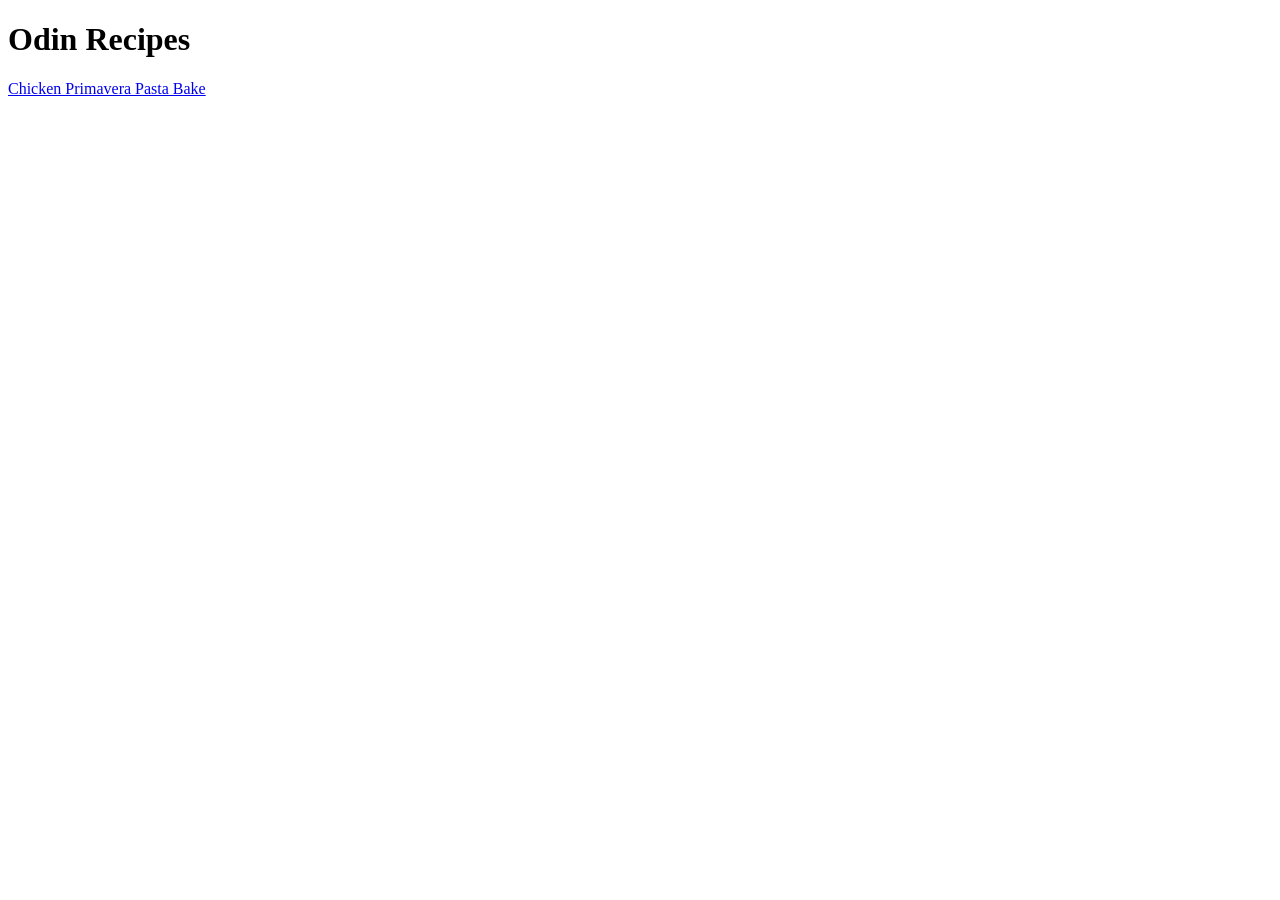
<file: index.html>
<!DOCTYPE html>
<html lang="en">
<head>
    <meta charset="UTF-8">
    <meta name="viewport" content="width=device-width, initial-scale=1.0">
    <title>Odin Recipes</title>
   
</head>
<body>
    <h1>Odin Recipes</h1>
    <a href="recipes/chickenPrimavera.html">Chicken Primavera Pasta Bake</a>
</body>
</html>
</file>
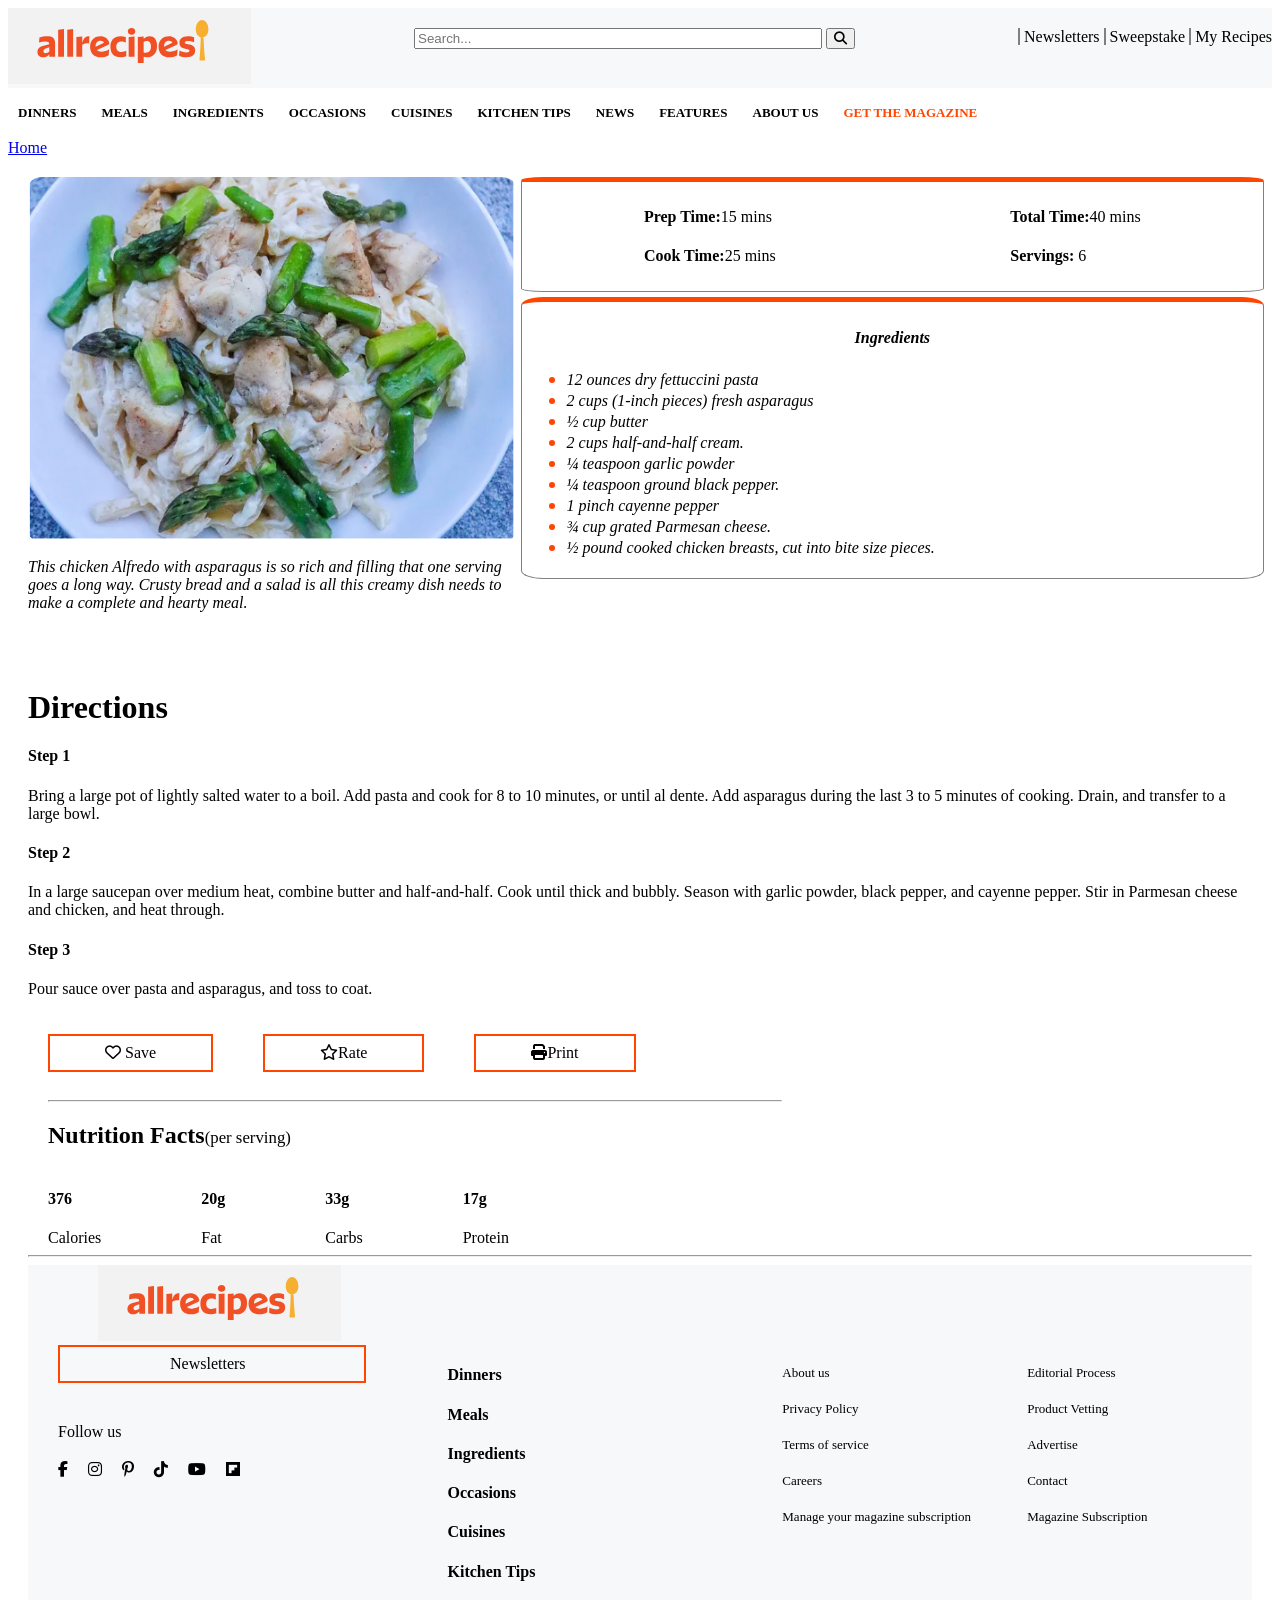
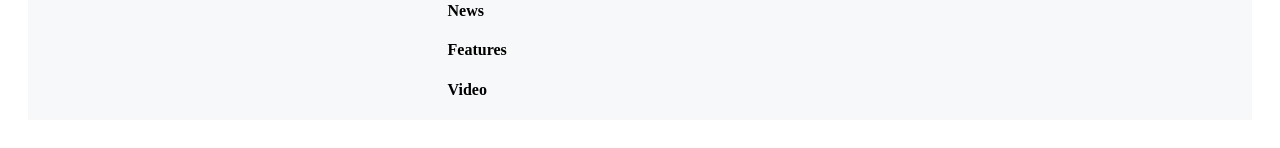
<file: recipes/chickenandAsparagusFettuccine.html>
<!doctype html>
<html lang="en">
  <head>
    <meta charset="UTF-8" />
    <meta name="viewport" content="width=device-width, initial-scale=1.0" />
    <title>Chicken and Asparagus Fettuccine Recipe</title>
    <link rel="stylesheet" href="../style/style.css" />
    <link
      rel="stylesheet"
      href="https://cdnjs.cloudflare.com/ajax/libs/font-awesome/6.5.1/css/all.min.css"
    />
  </head>
  <body>
    <header id="recipe-header">
      <div id="header-image">
        <img
          src="/directionsImages/Screenshot from 2026-04-17 12-23-01.png"
          alt="header image"
        />
      </div>
      <div id="search-bar">
        <input type="text" placeholder="Search..." name="search" />
        <button type="submit"><i class="fa fa-search"></i></button>
      </div>
      <div id="side-list">
        <span class="sidelist1">Newsletters</span>
        <span class="sidelist1">Sweepstake</span>
        <span class="sidelist1">My Recipes</span>
      </div>
    </header>
    <div id="header-list">
      <h4>DINNERS</h4>
      <h4>MEALS</h4>
      <h4>INGREDIENTS</h4>
      <h4>OCCASIONS</h4>
      <h4>CUISINES</h4>
      <h4>KITCHEN TIPS</h4>
      <h4>NEWS</h4>
      <h4>FEATURES</h4>
      <h4>ABOUT US</h4>
      <h4 id="mag">GET THE MAGAZINE</h4>
    </div>

    <a href="../index.html">Home</a>
    <div id="img-prep-ingredients-wrapper">
      <div id="recipe-cover-photo">
        <img
          src="/directionsImages/Screenshot from 2026-04-24 09-51-25.png"
          alt="chicken and Asparagus Fettuccine"
        />
        <div id="Recipe-desc">
          <p>
           This chicken Alfredo with asparagus is so rich and filling that one serving goes a long way. Crusty bread and a salad is all this creamy dish needs to make a complete and hearty meal.
          </p>
        </div>
      </div>
      <div id="prep-ingredients-wrapper">
        <div id="prep-details">
          <div class="prep-row">
            <h4>Prep Time:<span class="breakoff">15 mins</span></h4>
            <h4>Cook Time:<span class="breakoff">25 mins</span></h4>
          </div>
          <div class="prep-row">
            <h4>Total Time:<span class="breakoff">40 mins</span></h4>
            <h4>Servings:<span class="breakoff"> 6</span></h4>
          </div>
        </div>
        <div id="ingredients-container">
          <h4 id="ingredients-title">Ingredients</h4>
          <ul id="ingredients-list">
            <li>12 ounces dry fettuccini pasta</li>
            <li>2 cups (1-inch pieces) fresh asparagus</li>
            <li>½ cup butter</li>
            <li>2 cups half-and-half cream.</li>
            <li>
             ¼ teaspoon garlic powder
            </li>
            <li>¼ teaspoon ground black pepper.</li>
            <li>1 pinch cayenne pepper</li>
            <li>¾ cup grated Parmesan cheese.</li>
            <li>½ pound cooked chicken breasts, cut into bite size pieces.</li>
          </ul>
        </div>
      </div>
    </div>
    <div id="directions">
      <h1>Directions</h1>
      <h4>Step 1</h4>
      <p>
       Bring a large pot of lightly salted water to a boil. Add pasta and cook for 8 to 10 minutes, or until al dente. Add asparagus during the last 3 to 5 minutes of cooking. Drain, and transfer to a large bowl.
      </p>
      
      <h4>Step 2</h4>
      <p>
       In a large saucepan over medium heat, combine butter and half-and-half. Cook until thick and bubbly. Season with garlic powder, black pepper, and cayenne pepper. Stir in Parmesan cheese and chicken, and heat through.
      </p>

      <h4>Step 3</h4>
      <p>
       Pour sauce over pasta and asparagus, and toss to coat.
      </p>
    <div id="options">
      <div class="option-action">
        <i class="fa-regular fa-heart"></i> <span>Save</span>
      </div>
      <div class="option-action">
        <i class="fa-regular fa-star"></i><span>Rate</span>
      </div>
      <div class="option-action">
        <i class="fa-solid fa-print"></i><span>Print</span>
      </div>
    </div>
    <div id="line">
      <hr />
    </div>
    <div id="nutritional-facts-title">
      <h2>Nutrition Facts<span class="breakoff1">(per serving)</span></h2>
    </div>
    <div id="nutritional-facts">
      <div class="nutritional-facets">
        <h4>376</h4>
        <span>Calories</span>
      </div>
      <div class="nutritional-facets">
        <h4>20g</h4>
        <span>Fat</span>
      </div>
      <div class="nutritional-facets">
        <h4>33g</h4>
        <span>Carbs</span>
      </div>
      <div class="nutritional-facets">
        <h4>17g</h4>
        <span>Protein</span>
      </div>
    </div>
    <hr />
    <footer id="footer">
      <div id="footer-img">
        <img
          src="/directionsImages/Screenshot from 2026-04-17 12-23-01.png"
          alt="size logo"
        />
      </div>
      <div id="footer-content">
        <div id="newsletter-socials">
          <div id="footer-hover">
            <span>Newsletters</span>
          </div>
          <span id="follow-words">Follow us</span>
          <div id="socials">
            <div class="socials-option">
              <i class="fa-brands fa-facebook-f"></i>
            </div>
            <div class="socials-option">
              <i class="fa-brands fa-instagram"></i>
            </div>
            <div class="socials-option">
              <i class="fa-brands fa-pinterest-p"></i>
            </div>
            <div class="socials-option">
              <i class="fa-brands fa-tiktok"></i>
            </div>
            <div class="socials-option">
              <i class="fa-brands fa-youtube"></i>
            </div>
            <div class="socials-option">
              <i class="fa-brands fa-flipboard"></i>
            </div>
          </div>
        </div>
        <div id="quicklinks1">
          <h4>Dinners</h4>
          <h4>Meals</h4>
          <h4>Ingredients</h4>
          <h4>Occasions</h4>
          <h4>Cuisines</h4>
          <h4>Kitchen Tips</h4>
          <h4>News</h4>
          <h4>Features</h4>
          <h4>Video</h4>
        </div>
        <div id="quicklinks2">
          <span>About us</span>
          <span>Privacy Policy</span>
          <span>Terms of service</span>
          <span>Careers</span>
          <span>Manage your magazine subscription</span>
        </div>
        <div id="quicklinks3">
          <span>Editorial Process</span>
          <span>Product Vetting</span>
          <span>Advertise</span>
          <span>Contact</span>
          <span>Magazine Subscription</span>
        </div>
      </div>
    </footer>
  </body>
</html>
</file>
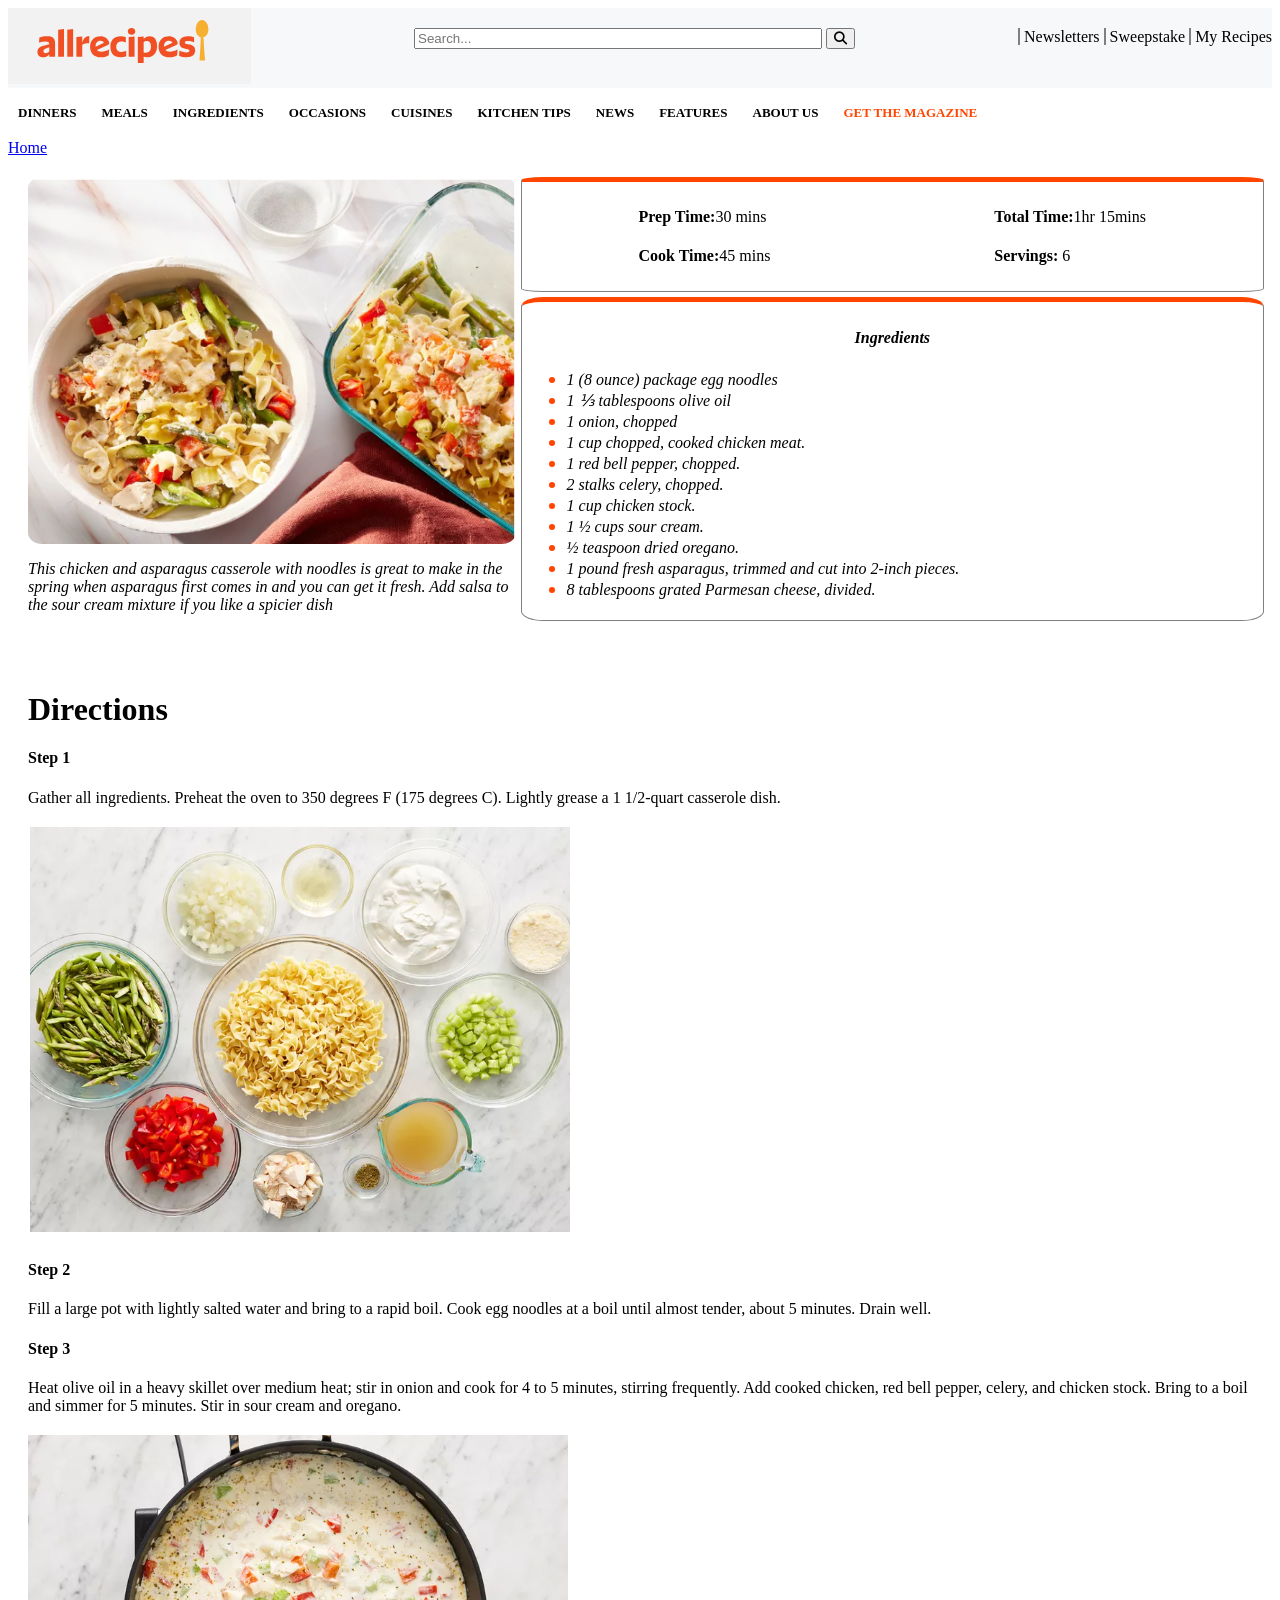
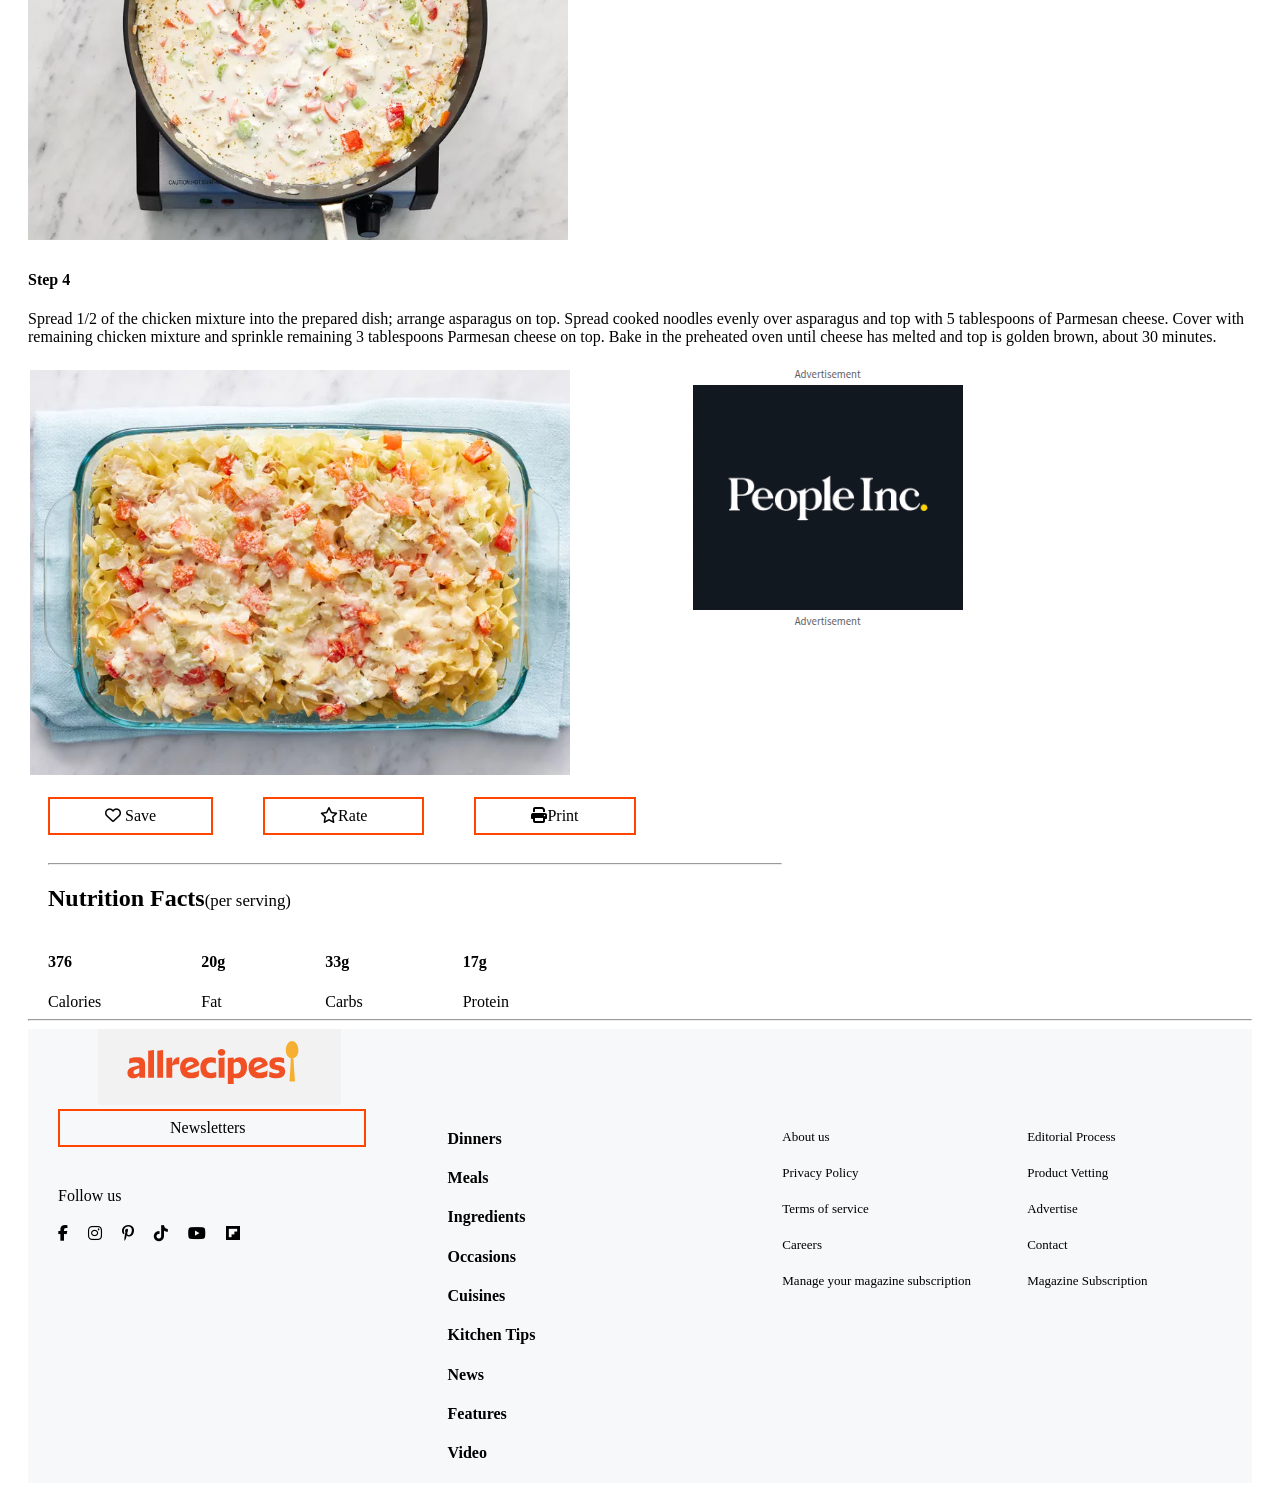
<file: recipes/chickenAsparagusCasserole.html>
<!doctype html>
<html lang="en">
  <head>
    <meta charset="UTF-8" />
    <meta name="viewport" content="width=device-width, initial-scale=1.0" />
    <title>Chicken Asparagus Casserole Recipe</title>
    <link rel="stylesheet" href="../style/style.css" />
    <link
      rel="stylesheet"
      href="https://cdnjs.cloudflare.com/ajax/libs/font-awesome/6.5.1/css/all.min.css"
    />
  </head>
  <body>
    <header id="recipe-header">
      <div id="header-image">
        <img
          src="/directionsImages/Screenshot from 2026-04-17 12-23-01.png"
          alt="header image"
        />
      </div>
      <div id="search-bar">
        <input type="text" placeholder="Search..." name="search" />
        <button type="submit"><i class="fa fa-search"></i></button>
      </div>
      <div id="side-list">
        <span class="sidelist1">Newsletters</span>
        <span class="sidelist1">Sweepstake</span>
        <span class="sidelist1">My Recipes</span>
      </div>
    </header>
    <div id="header-list">
      <h4>DINNERS</h4>
      <h4>MEALS</h4>
      <h4>INGREDIENTS</h4>
      <h4>OCCASIONS</h4>
      <h4>CUISINES</h4>
      <h4>KITCHEN TIPS</h4>
      <h4>NEWS</h4>
      <h4>FEATURES</h4>
      <h4>ABOUT US</h4>
      <h4 id="mag">GET THE MAGAZINE</h4>
    </div>

    <a href="../index.html">Home</a>
    <div id="img-prep-ingredients-wrapper">
      <div id="recipe-cover-photo">
        <img
          src="/directionsImages/Screenshot from 2026-04-23 21-20-28.png"
          alt="chicken Primavera"
        />
        <div id="Recipe-desc">
          <p>
           This chicken and asparagus casserole with noodles is great to make in the spring when asparagus first comes in and you can get it fresh. Add salsa to the sour cream mixture if you like a spicier dish
          </p>
        </div>
      </div>
      <div id="prep-ingredients-wrapper">
        <div id="prep-details">
          <div class="prep-row">
            <h4>Prep Time:<span class="breakoff">30 mins</span></h4>
            <h4>Cook Time:<span class="breakoff">45 mins</span></h4>
          </div>
          <div class="prep-row">
            <h4>Total Time:<span class="breakoff">1hr 15mins</span></h4>
            <h4>Servings:<span class="breakoff"> 6</span></h4>
          </div>
        </div>
        <div id="ingredients-container">
          <h4 id="ingredients-title">Ingredients</h4>
          <ul id="ingredients-list">
            <li>1 (8 ounce) package egg noodles</li>
            <li>1 ⅓ tablespoons olive oil</li>
            <li>1 onion, chopped</li>
            <li>1 cup chopped, cooked chicken meat.</li>
            <li>
             1 red bell pepper, chopped.
            </li>
            <li>2 stalks celery, chopped.</li>
            <li>1 cup chicken stock.</li>
            <li>1 ½ cups sour cream.</li>
            <li>½ teaspoon dried oregano.</li>
            <li>1 pound fresh asparagus, trimmed and cut into 2-inch pieces.</li>
            <li>8 tablespoons grated Parmesan cheese, divided.</li>
          </ul>
        </div>
      </div>
    </div>
    <div id="directions">
      <h1>Directions</h1>
      <h4>Step 1</h4>
      <p>
        Gather all ingredients. Preheat the oven to 350 degrees F (175 degrees C). Lightly grease a 1 1/2-quart casserole dish.
      </p>
      <img
        src="/directionsImages/Screenshot from 2026-04-24 09-35-44.png"
        alt="step 1 image"
      />
      <h4>Step 2</h4>
      <p>
        Fill a large pot with lightly salted water and bring to a rapid boil. Cook egg noodles at a boil until almost tender, about 5 minutes. Drain well.
      </p>

      <h4>Step 3</h4>
      <p>
        Heat olive oil in a heavy skillet over medium heat; stir in onion and cook for 4 to 5 minutes, stirring frequently. Add cooked chicken, red bell pepper, celery, and chicken stock. Bring to a boil and simmer for 5 minutes. Stir in sour cream and oregano.
      </p>
      <img
        src="/directionsImages/Screenshot from 2026-04-24 09-40-12.png"
        alt="step 3 image"
      />
      <h4>Step 4</h4>
      <p>
        Spread 1/2 of the chicken mixture into the prepared dish; arrange asparagus on top. Spread cooked noodles evenly over asparagus and top with 5 tablespoons of Parmesan cheese. Cover with remaining chicken mixture and sprinkle remaining 3 tablespoons Parmesan cheese on top. Bake in the preheated oven until cheese has melted and top is golden brown, about 30 minutes.
      </p>
      <div class="ad">
        <img
          src="/directionsImages/Screenshot from 2026-04-24 09-42-14.png"
          alt="step 4"
        />
        <img
          src="/directionsImages/Screenshot from 2026-04-14 12-54-32.png"
          alt="advertisment"
        />
      </div>
    <div id="options">
      <div class="option-action">
        <i class="fa-regular fa-heart"></i> <span>Save</span>
      </div>
      <div class="option-action">
        <i class="fa-regular fa-star"></i><span>Rate</span>
      </div>
      <div class="option-action">
        <i class="fa-solid fa-print"></i><span>Print</span>
      </div>
    </div>
    <div id="line">
      <hr />
    </div>
    <div id="nutritional-facts-title">
      <h2>Nutrition Facts<span class="breakoff1">(per serving)</span></h2>
    </div>
    <div id="nutritional-facts">
      <div class="nutritional-facets">
        <h4>376</h4>
        <span>Calories</span>
      </div>
      <div class="nutritional-facets">
        <h4>20g</h4>
        <span>Fat</span>
      </div>
      <div class="nutritional-facets">
        <h4>33g</h4>
        <span>Carbs</span>
      </div>
      <div class="nutritional-facets">
        <h4>17g</h4>
        <span>Protein</span>
      </div>
    </div>
    <hr />
    <footer id="footer">
      <div id="footer-img">
        <img
          src="/directionsImages/Screenshot from 2026-04-17 12-23-01.png"
          alt="size logo"
        />
      </div>
      <div id="footer-content">
        <div id="newsletter-socials">
          <div id="footer-hover">
            <span>Newsletters</span>
          </div>
          <span id="follow-words">Follow us</span>
          <div id="socials">
            <div class="socials-option">
              <i class="fa-brands fa-facebook-f"></i>
            </div>
            <div class="socials-option">
              <i class="fa-brands fa-instagram"></i>
            </div>
            <div class="socials-option">
              <i class="fa-brands fa-pinterest-p"></i>
            </div>
            <div class="socials-option">
              <i class="fa-brands fa-tiktok"></i>
            </div>
            <div class="socials-option">
              <i class="fa-brands fa-youtube"></i>
            </div>
            <div class="socials-option">
              <i class="fa-brands fa-flipboard"></i>
            </div>
          </div>
        </div>
        <div id="quicklinks1">
          <h4>Dinners</h4>
          <h4>Meals</h4>
          <h4>Ingredients</h4>
          <h4>Occasions</h4>
          <h4>Cuisines</h4>
          <h4>Kitchen Tips</h4>
          <h4>News</h4>
          <h4>Features</h4>
          <h4>Video</h4>
        </div>
        <div id="quicklinks2">
          <span>About us</span>
          <span>Privacy Policy</span>
          <span>Terms of service</span>
          <span>Careers</span>
          <span>Manage your magazine subscription</span>
        </div>
        <div id="quicklinks3">
          <span>Editorial Process</span>
          <span>Product Vetting</span>
          <span>Advertise</span>
          <span>Contact</span>
          <span>Magazine Subscription</span>
        </div>
      </div>
    </footer>
  </body>
</html>
</file>
<file: style/style.css>
#recipe-header{
    display:flex;
    background-color: #f7f8f9;
    height: 100%;
    justify-content: space-between;

}
#search-bar{
    padding-top: 20px;
}
#search-bar input {
  width: 400px;  
}
#side-list{
    padding-top: 20px;
    padding-left: px;
    
}
.sidelist1{
    border-left: 2px solid grey;
    padding-left: 4px;
    font-size: medium;
}
#header-list{
    font-size: small;
    display:flex;
    gap:25px;
    padding-left: 10px;
}
#header-list #mag{
    color:orangered;
}
#recipe-cover-photo img{
    display: flex;
    height: auto;
    width: 100%;
    border-radius: 3%;
}
#recipe-cover-photo{
    flex:1;
}
#prep-ingredients-wrapper{
    flex:1.5;
    display: flex; 
    flex-direction: column;
}
#prep-details{
    border: 1px solid grey;
    border-top: 5px solid orangered;
    padding: 5px;
    width: 100%;
    border-radius: 3%;
    display: flex;
    justify-content: space-around;
}
.breakoff{
    font-weight: normal;
}
#ingredients-container{
    font-style: italic;
    border: 1px solid grey;
    border-top: 5px solid orangered;
    padding: 5px;
    margin-top: 5px;
    width: 100%;
    border-radius: 3%;
}
#ingredients-list{
    list-style-type: disc;
    
}
li::marker {
  color: orangered;
  font-size: 1.2em; 
}
#ingredients-title{
    justify-content: center;
    display: flex;

}
#img-prep-ingredients-wrapper{
    display: flex;
    gap:5px;
    padding: 20px; 
   
}
#Recipe-desc{
    font-style: italic;
}
#directions{
    padding: 20px; 
}
.ad{
    display: flex;
    gap: 100px;
    align-items: flex-start;
}
#options{
    display:flex;
    gap:50px;
    padding:20px;
}
.option-action{
  border:2px solid orangered;
  padding-left:55px;
  padding-right:55px;
  padding-top:8px;
  padding-bottom:8px;
}
.option-action:hover{
    background-color: orangered;
}
#line {
    width: 60%;
    padding-left: 20px;
    
}
.breakoff1{
    font-weight: normal;
    font-size: 0.7em;
}
#nutritional-facts{
    display:flex;
    gap:100px;
    padding-left: 20px;
}
#nutritional-facts-title{
    padding-left: 20px;
}
#footer-hover{
  border:2px solid orangered;
  padding-top:8px;
  padding-bottom:8px;
  width: 30%;
  padding-left: 110px;
  padding-right: 80px;
  display: flex;
  gap:10px;
  margin-right: 100px;
  margin-bottom: 40px;
  margin-left: 10px;
  
  

}
#footer-hover:hover{
background-color: orangered;

}
#footer-img{
    padding-left: 70px;
}
#newsletter-socials{
    padding-left: 20px;
}
#socials{
    display:flex;
    gap:20px;
    padding-top: 20px;
}
#footer-content{
    display:flex;
    gap:20px;
}
#quicklinks2{
    display:flex;
    flex-direction: column;
    padding-top: 20px;
    gap:20px;
    font-size: small;
    width:50%;
}
#quicklinks3{
    display:flex;
    flex-direction:column;
    gap:20px;
    padding-top: 20px;
  
    font-size: small;
    width: 50%;
}
#quicklinks1{
    width:70%;
}
#socials{
    padding-left: 10px;
}
#follow-words{
    padding-left: 10px;
}
#footer{
    background-color:#f7f8f9;
}
</file>
